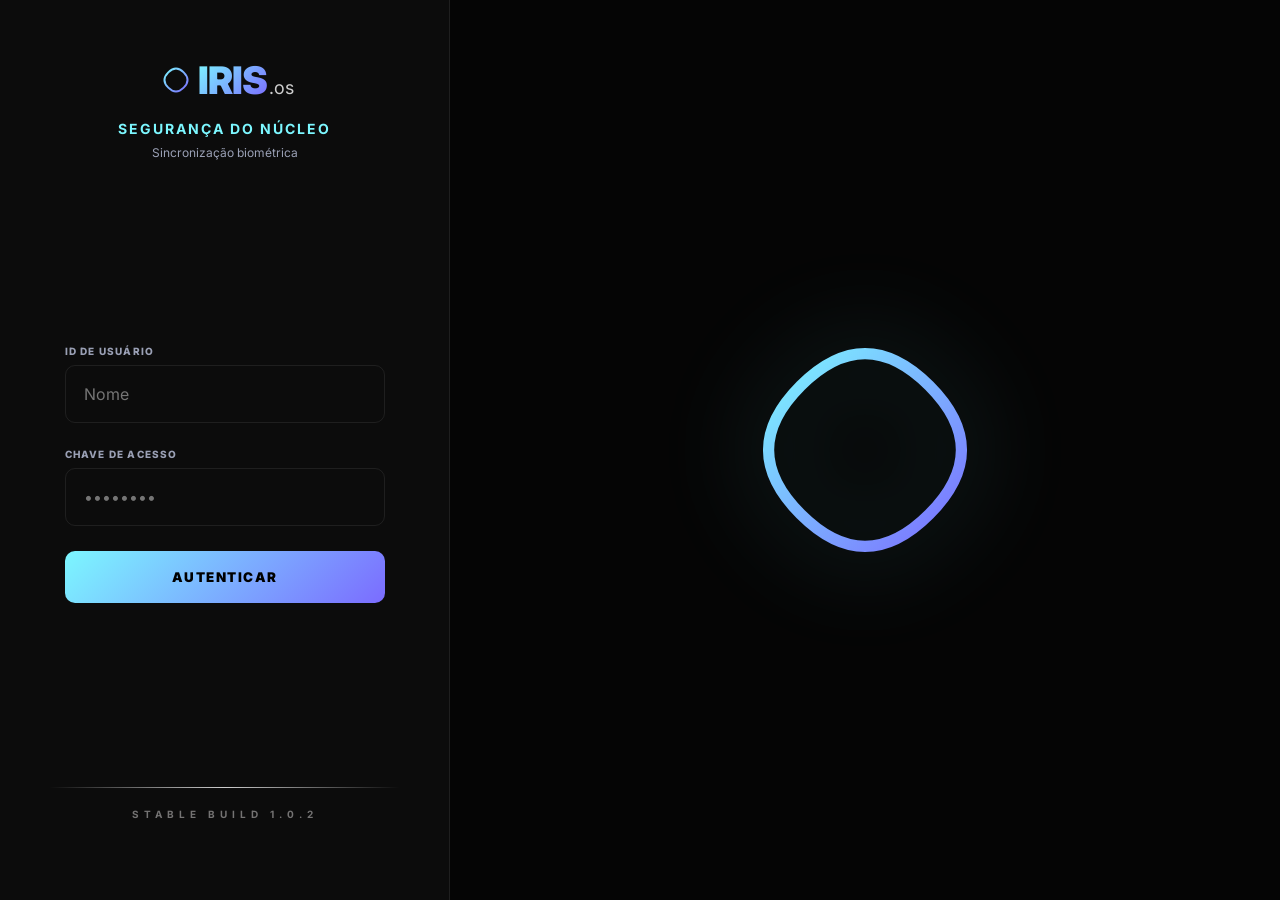
<file: index.html>
<!DOCTYPE html>
<html lang="pt-br">
<head>
    <meta charset="UTF-8">
    <meta name="viewport" content="width=device-width, initial-scale=1.0, maximum-scale=1.0, user-scalable=no, viewport-fit=cover">
    <title>IRIS.OS | Segurança de Núcleo</title>
    <link href="https://fonts.googleapis.com/css2?family=Inter:wght@400;700;900&display=swap" rel="stylesheet">
    
    <style>
        :root {
            --bg-main: #050505; 
            --bg-card: #0c0c0c;
            --iris-cyan: #7cf7ff;
            --iris-purple: #7b6cff;
            --error-red: #ff4b4b;
            --iris-gradient: linear-gradient(135deg, #7cf7ff 0%, #7b6cff 100%);
        }

        * { margin: 0; padding: 0; box-sizing: border-box; font-family: 'Inter', sans-serif; }
        body { background: var(--bg-main); color: white; overflow: hidden; height: 100dvh; width: 100vw; }

        .login-wrapper { height: 100dvh; width: 100vw; display: flex; align-items: stretch; position: fixed; z-index: 100; }

        /* --- SIDEBAR --- */
        .login-card {
            background: var(--bg-card); 
            padding: 40px 50px; 
            width: 100%; max-width: 450px; 
            display: flex; flex-direction: column; 
            border-right: 1px solid rgba(255,255,255,0.08);
            z-index: 10;
            height: 100dvh;
            justify-content: space-between;
        }

        .logo-section { display: flex; flex-direction: column; align-items: center; text-align: center; margin-top: 20px; }
        .brand-container { display: flex; align-items: center; gap: 2px; margin-bottom: 20px; }
        .mini-logo { width: 40px; height: 40px; overflow: visible; }

        .brand-text { display: flex; align-items: baseline; gap: 2px; }
        .iris-gradient-text { 
            font-size: 38px; font-weight: 900; letter-spacing: -1px; line-height: 1;
            background: var(--iris-gradient); -webkit-background-clip: text; -webkit-text-fill-color: transparent; 
        }
        .os-white-text { color: #ffffff; font-size: 18px; font-weight: 400; opacity: 0.8; }

        .system-info h2 { font-size: 14px; text-transform: uppercase; letter-spacing: 2px; color: var(--iris-cyan); margin-bottom: 8px; }
        .system-info p { font-size: 12px; color: #9aa0b5; }

        /* --- FORMULÁRIO --- */
        .form-container { width: 100%; max-width: 320px; margin: 0 auto; }
        .input-group { margin-bottom: 25px; position: relative; }
        .input-group label { display: block; font-size: 10px; font-weight: 800; text-transform: uppercase; color: #9aa0b5; margin-bottom: 8px; letter-spacing: 1.2px; }
        .input-group input { width: 100%; padding: 18px; border-radius: 10px; border: 1px solid rgba(255,255,255,0.08); background: transparent; color: white; outline: none; transition: 0.3s; font-size: 16px; }
        .input-group input:focus { border-color: var(--iris-cyan); }

        /* Estilo de Erro nos Inputs */
        .input-error { border-color: var(--error-red) !important; animation: shake 0.3s ease-in-out; }
        .input-error::placeholder { color: var(--error-red) !important; font-weight: 700; }
        @keyframes shake { 0%, 100% { transform: translateX(0); } 25% { transform: translateX(-5px); } 75% { transform: translateX(5px); } }
        
        .btn-login { width: 100%; padding: 18px; font-weight: 900; background: var(--iris-gradient); border: none; border-radius: 10px; cursor: pointer; text-transform: uppercase; letter-spacing: 1.5px; color: #000; }

        /* --- FOOTER & HR --- */
        hr {
            border: none;
            height: 1px;
            background: linear-gradient(90deg, transparent, rgba(255, 255, 255, 0.8), transparent);
            margin-top: auto;
            margin-bottom: 20px;
            width: 100%;
        }

        .sidebar-footer { padding-bottom: 40px; text-align: center; }
        .build-info { font-size: 10px; color: #747373; letter-spacing: 5px; text-transform: uppercase; font-weight: 700; }

        /* --- NÚCLEO --- */
        .iris-core-container { flex-grow: 1; display: flex; align-items: center; justify-content: center; background: var(--bg-main); position: relative; }
        .core-svg { width: 450px; height: 450px; }
        .main-shape { fill: none; stroke: url(#gradAI); stroke-width: 3.5; stroke-linecap: round; filter: drop-shadow(0 0 15px rgba(124, 247, 255, 0.4)); animation: iris-pulse 4s infinite ease-in-out; }
        @keyframes iris-pulse { 0%, 100% { stroke-width: 3.5; opacity: 0.8; } 50% { stroke-width: 5; opacity: 1; } }

        /* --- MODAIS --- */
        .modal-overlay { display: none; position: fixed; top: 0; left: 0; width: 100%; height: 100%; background: rgba(0, 0, 0, 0.98); z-index: 9999; align-items: center; justify-content: center; }
        .modal-box { background: #0a0a0a; border: 1px solid var(--error-red); padding: 50px 30px; border-radius: 24px; text-align: center; width: 85%; max-width: 400px; position: relative; }
        .btn-modal { width: 100%; background: transparent; border: 1px solid var(--error-red); padding: 16px; border-radius: 12px; color: var(--error-red); font-weight: 900; cursor: pointer; text-transform: uppercase; margin-top: 20px; }

        @media (max-width: 768px) {
            .login-wrapper { flex-direction: column; height: 100dvh; }
            .not-initialized .iris-core-container { position: absolute; top: 0; left: 0; width: 100%; height: 100dvh; z-index: 200; animation: iris-exit 1s forwards 8s; }
            .initialized .iris-core-container, .not-initialized .iris-core-container.hide-completely { display: none; }
            .login-card { max-width: 100%; height: 100dvh; padding: 20px 25px 0 25px; opacity: 0; animation: login-entry 1s forwards; border-right: none; }
            .initialized .login-card { animation-delay: 0s; opacity: 1; }
            .not-initialized .login-card { animation-delay: 8.5s; }
            .sidebar-footer { padding-bottom: calc(50px + env(safe-area-inset-bottom)); } 
            @keyframes iris-exit { from { opacity: 1; } to { opacity: 0; visibility: hidden; } }
            @keyframes login-entry { from { opacity: 0; } to { opacity: 1; } }
        }
    </style>
</head>
<body class="not-initialized">

    <div class="login-wrapper">
        <div class="login-card">
            <div class="logo-section">
                <div class="brand-container">
                    <svg class="mini-logo" viewBox="-15 -15 130 130">
                        <defs>
                            <linearGradient id="gradAI" x1="0%" y1="0%" x2="100%" y2="100%">
                                <stop offset="0%" stop-color="#7cf7ff"/><stop offset="100%" stop-color="#7b6cff"/>
                            </linearGradient>
                        </defs>
                        <g transform="translate(50,50) scale(1.25)">
                            <path d="M -20 -20 Q 0 -40 20 -20 Q 40 0 20 20 Q 0 40 -20 20 Q -40 0 -20 -20" 
                                  fill="none" stroke="url(#gradAI)" stroke-width="5" stroke-linecap="round"/>
                        </g>
                    </svg>
                    <div class="brand-text">
                        <span class="iris-gradient-text">IRIS</span><span class="os-white-text">.os</span>
                    </div>
                </div>
                <div class="system-info">
                    <h2>Segurança do Núcleo</h2>
                    <p>Sincronização biométrica</p>
                </div>
            </div>

            <div class="form-container">
                <form id="loginForm" autocomplete="off" novalidate>
                    <div class="input-group">
                        <label>ID de Usuário</label>
                        <input type="text" id="userInput" placeholder="Nome" required>
                    </div>
                    <div class="input-group">
                        <label>Chave de Acesso</label>
                        <input type="password" id="passInput" placeholder="••••••••" required>
                    </div>
                    <button type="submit" id="authBtn" class="btn-login">Autenticar</button>
                </form>
            </div>

            <div class="footer-group">
                <hr>
                <div class="sidebar-footer">
                    <div class="build-info">STABLE BUILD 1.0.2</div>
                </div>
            </div>
        </div>

        <div id="irisContainer" class="iris-core-container">
            <svg viewBox="-20 -20 140 140" class="core-svg">
                <g transform="translate(50,50)">
                    <path class="main-shape" d="M -20 -20 Q 0 -40 20 -20 Q 40 0 20 20 Q 0 40 -20 20 Q -40 0 -20 -20" />
                </g>
            </svg>
        </div>
    </div>

    <div id="errorModal" class="modal-overlay">
        <div class="modal-box">
            <h3 style="color: var(--error-red); margin-bottom: 20px;">Acesso Negado</h3>
            <p style="color: #999; margin-bottom: 10px;">Informações Incorretas! Você não tem permissão para acessar a IRIS!</p>
            <span id="attemptsText" style="display: block; color: var(--error-red); font-size: 12px; font-weight: 900; margin-bottom: 20px;"></span>
            <button class="btn-modal" onclick="closeModals()">Tentar Novamente</button>
        </div>
    </div>

    <script>
    const body = document.body;
    const iris = document.getElementById('irisContainer');
    const form = document.getElementById('loginForm');
    const errorModal = document.getElementById('errorModal');
    const attemptsText = document.getElementById('attemptsText');

    let attempts = 0;
    const MAX_ATTEMPTS = 3;

    // --- IRIS INITIALIZATION ---
    if (sessionStorage.getItem('iris_initialized')) {
        body.classList.remove('not-initialized');
        body.classList.add('initialized');
        if(window.innerWidth <= 768) { iris.style.display = 'none'; }
    } else {
        sessionStorage.setItem('iris_initialized', 'true');
        if(window.innerWidth <= 768) {
            setTimeout(() => { 
                iris.classList.add('hide-completely');
                iris.style.display = 'none';
            }, 10000);
        }
    }

    // --- VISUAL ERROR FUNCTION ---
    function applyInputError(field, message) {
        const original = field.placeholder;
        field.placeholder = message;
        field.classList.add('input-error');
        setTimeout(() => { 
            field.classList.remove('input-error'); 
            field.placeholder = original; 
        }, 3000);
    }

    // --- LOGIN VALIDATION ---
    form.addEventListener('submit', (e) => {
        e.preventDefault();
        const userField = document.getElementById('userInput');
        const passField = document.getElementById('passInput');

        // 1. Check if empty
        if (!userField.value.trim() || !passField.value.trim()) {
            if (!userField.value.trim()) applyInputError(userField, "CAMPO OBRIGATÓRIO");
            if (!passField.value.trim()) applyInputError(passField, "CAMPO OBRIGATÓRIO");
            return; 
        }

        // 2. Check credentials
        if (userField.value === "Hudson" && passField.value === "123456") {
            alert("Sincronização concluída.");
            attempts = 0;
        } else {
            attempts++;
            if (attemptsText) {
                attemptsText.innerText = `TENTATIVA ${attempts} DE ${MAX_ATTEMPTS}`;
            }
            errorModal.style.display = 'flex';
            
            if (attempts >= MAX_ATTEMPTS) {
                const btn = document.getElementById('authBtn');
                btn.disabled = true;
                btn.innerText = "SISTEMA BLOQUEADO";
                btn.style.opacity = "0.5";
            }
        }
    });

    function closeModals() {
        errorModal.style.display = 'none';
        form.reset();
    }
    
    </script>
</body>
</html>
</file>
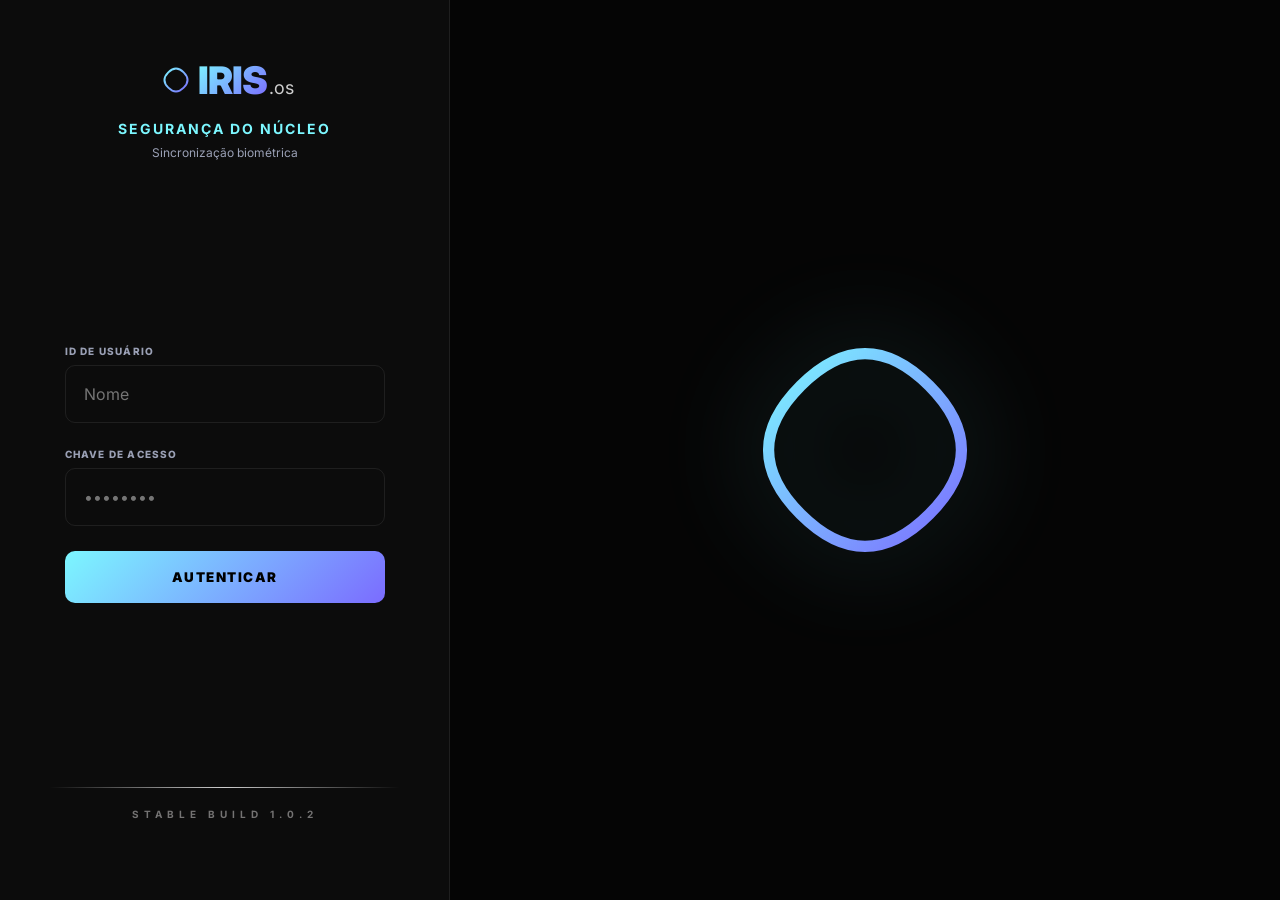
<file: login.html>
<!DOCTYPE html>
<html lang="pt-br">
<head>
    <meta charset="UTF-8">
    <meta name="viewport" content="width=device-width, initial-scale=1.0, maximum-scale=1.0, user-scalable=no, viewport-fit=cover">
    <title>IRIS.OS | Segurança de Núcleo</title>
    <link href="https://fonts.googleapis.com/css2?family=Inter:wght@400;700;900&display=swap" rel="stylesheet">
    
    <style>
        :root {
            --bg-main: #050505; 
            --bg-card: #0c0c0c;
            --iris-cyan: #7cf7ff;
            --iris-purple: #7b6cff;
            --error-red: #ff4b4b;
            --iris-gradient: linear-gradient(135deg, #7cf7ff 0%, #7b6cff 100%);
        }

        * { margin: 0; padding: 0; box-sizing: border-box; font-family: 'Inter', sans-serif; }
        body { background: var(--bg-main); color: white; overflow: hidden; height: 100dvh; width: 100vw; }

        .login-wrapper { height: 100dvh; width: 100vw; display: flex; align-items: stretch; position: fixed; z-index: 100; }

        /* --- SIDEBAR --- */
        .login-card {
            background: var(--bg-card); 
            padding: 40px 50px; 
            width: 100%; max-width: 450px; 
            display: flex; flex-direction: column; 
            border-right: 1px solid rgba(255,255,255,0.08);
            z-index: 10;
            height: 100dvh;
            justify-content: space-between;
        }

        .logo-section { display: flex; flex-direction: column; align-items: center; text-align: center; margin-top: 20px; }
        .brand-container { display: flex; align-items: center; gap: 2px; margin-bottom: 20px; }
        .mini-logo { width: 40px; height: 40px; overflow: visible; }

        .brand-text { display: flex; align-items: baseline; gap: 2px; }
        .iris-gradient-text { 
            font-size: 38px; font-weight: 900; letter-spacing: -1px; line-height: 1;
            background: var(--iris-gradient); -webkit-background-clip: text; -webkit-text-fill-color: transparent; 
        }
        .os-white-text { color: #ffffff; font-size: 18px; font-weight: 400; opacity: 0.8; }

        .system-info h2 { font-size: 14px; text-transform: uppercase; letter-spacing: 2px; color: var(--iris-cyan); margin-bottom: 8px; }
        .system-info p { font-size: 12px; color: #9aa0b5; }

        /* --- FORMULÁRIO --- */
        .form-container { width: 100%; max-width: 320px; margin: 0 auto; }
        .input-group { margin-bottom: 25px; position: relative; }
        .input-group label { display: block; font-size: 10px; font-weight: 800; text-transform: uppercase; color: #9aa0b5; margin-bottom: 8px; letter-spacing: 1.2px; }
        .input-group input { width: 100%; padding: 18px; border-radius: 10px; border: 1px solid rgba(255,255,255,0.08); background: transparent; color: white; outline: none; transition: 0.3s; font-size: 16px; }
        .input-group input:focus { border-color: var(--iris-cyan); }

        /* Estilo de Erro nos Inputs */
        .input-error { border-color: var(--error-red) !important; animation: shake 0.3s ease-in-out; }
        .input-error::placeholder { color: var(--error-red) !important; font-weight: 700; }
        @keyframes shake { 0%, 100% { transform: translateX(0); } 25% { transform: translateX(-5px); } 75% { transform: translateX(5px); } }
        
        .btn-login { width: 100%; padding: 18px; font-weight: 900; background: var(--iris-gradient); border: none; border-radius: 10px; cursor: pointer; text-transform: uppercase; letter-spacing: 1.5px; color: #000; }

        /* --- FOOTER & HR --- */
        hr {
            border: none;
            height: 1px;
            background: linear-gradient(90deg, transparent, rgba(255, 255, 255, 0.8), transparent);
            margin-top: auto;
            margin-bottom: 20px;
            width: 100%;
        }

        .sidebar-footer { padding-bottom: 40px; text-align: center; }
        .build-info { font-size: 10px; color: #747373; letter-spacing: 5px; text-transform: uppercase; font-weight: 700; }

        /* --- NÚCLEO --- */
        .iris-core-container { flex-grow: 1; display: flex; align-items: center; justify-content: center; background: var(--bg-main); position: relative; }
        .core-svg { width: 450px; height: 450px; }
        .main-shape { fill: none; stroke: url(#gradAI); stroke-width: 3.5; stroke-linecap: round; filter: drop-shadow(0 0 15px rgba(124, 247, 255, 0.4)); animation: iris-pulse 4s infinite ease-in-out; }
        @keyframes iris-pulse { 0%, 100% { stroke-width: 3.5; opacity: 0.8; } 50% { stroke-width: 5; opacity: 1; } }

        /* --- MODAIS --- */
        .modal-overlay { display: none; position: fixed; top: 0; left: 0; width: 100%; height: 100%; background: rgba(0, 0, 0, 0.98); z-index: 9999; align-items: center; justify-content: center; }
        .modal-box { background: #0a0a0a; border: 1px solid var(--error-red); padding: 50px 30px; border-radius: 24px; text-align: center; width: 85%; max-width: 400px; position: relative; }
        .btn-modal { width: 100%; background: transparent; border: 1px solid var(--error-red); padding: 16px; border-radius: 12px; color: var(--error-red); font-weight: 900; cursor: pointer; text-transform: uppercase; margin-top: 20px; }

        @media (max-width: 768px) {
            .login-wrapper { flex-direction: column; height: 100dvh; }
            .not-initialized .iris-core-container { position: absolute; top: 0; left: 0; width: 100%; height: 100dvh; z-index: 200; animation: iris-exit 1s forwards 8s; }
            .initialized .iris-core-container, .not-initialized .iris-core-container.hide-completely { display: none; }
            .login-card { max-width: 100%; height: 100dvh; padding: 20px 25px 0 25px; opacity: 0; animation: login-entry 1s forwards; border-right: none; }
            .initialized .login-card { animation-delay: 0s; opacity: 1; }
            .not-initialized .login-card { animation-delay: 8.5s; }
            .sidebar-footer { padding-bottom: calc(50px + env(safe-area-inset-bottom)); } 
            @keyframes iris-exit { from { opacity: 1; } to { opacity: 0; visibility: hidden; } }
            @keyframes login-entry { from { opacity: 0; } to { opacity: 1; } }
        }
    </style>
</head>
<body class="not-initialized">

    <div class="login-wrapper">
        <div class="login-card">
            <div class="logo-section">
                <div class="brand-container">
                    <svg class="mini-logo" viewBox="-15 -15 130 130">
                        <defs>
                            <linearGradient id="gradAI" x1="0%" y1="0%" x2="100%" y2="100%">
                                <stop offset="0%" stop-color="#7cf7ff"/><stop offset="100%" stop-color="#7b6cff"/>
                            </linearGradient>
                        </defs>
                        <g transform="translate(50,50) scale(1.25)">
                            <path d="M -20 -20 Q 0 -40 20 -20 Q 40 0 20 20 Q 0 40 -20 20 Q -40 0 -20 -20" 
                                  fill="none" stroke="url(#gradAI)" stroke-width="5" stroke-linecap="round"/>
                        </g>
                    </svg>
                    <div class="brand-text">
                        <span class="iris-gradient-text">IRIS</span><span class="os-white-text">.os</span>
                    </div>
                </div>
                <div class="system-info">
                    <h2>Segurança do Núcleo</h2>
                    <p>Sincronização biométrica</p>
                </div>
            </div>

            <div class="form-container">
                <form id="loginForm" autocomplete="off" novalidate>
                    <div class="input-group">
                        <label>ID de Usuário</label>
                        <input type="text" id="userInput" placeholder="Nome" required>
                    </div>
                    <div class="input-group">
                        <label>Chave de Acesso</label>
                        <input type="password" id="passInput" placeholder="••••••••" required>
                    </div>
                    <button type="submit" id="authBtn" class="btn-login">Autenticar</button>
                </form>
            </div>

            <div class="footer-group">
                <hr>
                <div class="sidebar-footer">
                    <div class="build-info">STABLE BUILD 1.0.2</div>
                </div>
            </div>
        </div>

        <div id="irisContainer" class="iris-core-container">
            <svg viewBox="-20 -20 140 140" class="core-svg">
                <g transform="translate(50,50)">
                    <path class="main-shape" d="M -20 -20 Q 0 -40 20 -20 Q 40 0 20 20 Q 0 40 -20 20 Q -40 0 -20 -20" />
                </g>
            </svg>
        </div>
    </div>

    <div id="errorModal" class="modal-overlay">
        <div class="modal-box">
            <h3 style="color: var(--error-red); margin-bottom: 20px;">Acesso Negado</h3>
            <p style="color: #999; margin-bottom: 10px;">Informações Incorretas! Você não tem permissão para acessar a IRIS!</p>
            <span id="attemptsText" style="display: block; color: var(--error-red); font-size: 12px; font-weight: 900; margin-bottom: 20px;"></span>
            <button class="btn-modal" onclick="closeModals()">Tentar Novamente</button>
        </div>
    </div>

    <script>
    const body = document.body;
    const iris = document.getElementById('irisContainer');
    const form = document.getElementById('loginForm');
    const errorModal = document.getElementById('errorModal');
    const attemptsText = document.getElementById('attemptsText');

    let attempts = 0;
    const MAX_ATTEMPTS = 3;

    // --- IRIS INITIALIZATION ---
    if (sessionStorage.getItem('iris_initialized')) {
        body.classList.remove('not-initialized');
        body.classList.add('initialized');
        if(window.innerWidth <= 768) { iris.style.display = 'none'; }
    } else {
        sessionStorage.setItem('iris_initialized', 'true');
        if(window.innerWidth <= 768) {
            setTimeout(() => { 
                iris.classList.add('hide-completely');
                iris.style.display = 'none';
            }, 10000);
        }
    }

    // --- VISUAL ERROR FUNCTION ---
    function applyInputError(field, message) {
        const original = field.placeholder;
        field.placeholder = message;
        field.classList.add('input-error');
        setTimeout(() => { 
            field.classList.remove('input-error'); 
            field.placeholder = original; 
        }, 3000);
    }

    // --- LOGIN VALIDATION ---
    form.addEventListener('submit', (e) => {
        e.preventDefault();
        const userField = document.getElementById('userInput');
        const passField = document.getElementById('passInput');

        // 1. Check if empty
        if (!userField.value.trim() || !passField.value.trim()) {
            if (!userField.value.trim()) applyInputError(userField, "CAMPO OBRIGATÓRIO");
            if (!passField.value.trim()) applyInputError(passField, "CAMPO OBRIGATÓRIO");
            return; 
        }

        // 2. Check credentials
        if (userField.value === "Hudson" && passField.value === "@Huds$2781") {
            alert("Sincronização concluída.");
            attempts = 0;
        } else {
            attempts++;
            if (attemptsText) {
                attemptsText.innerText = `TENTATIVA ${attempts} DE ${MAX_ATTEMPTS}`;
            }
            errorModal.style.display = 'flex';
            
            if (attempts >= MAX_ATTEMPTS) {
                const btn = document.getElementById('authBtn');
                btn.disabled = true;
                btn.innerText = "SISTEMA BLOQUEADO";
                btn.style.opacity = "0.5";
            }
        }
    });

    function closeModals() {
        errorModal.style.display = 'none';
        form.reset();
    }
    
    </script>
</body>
</html>
</file>
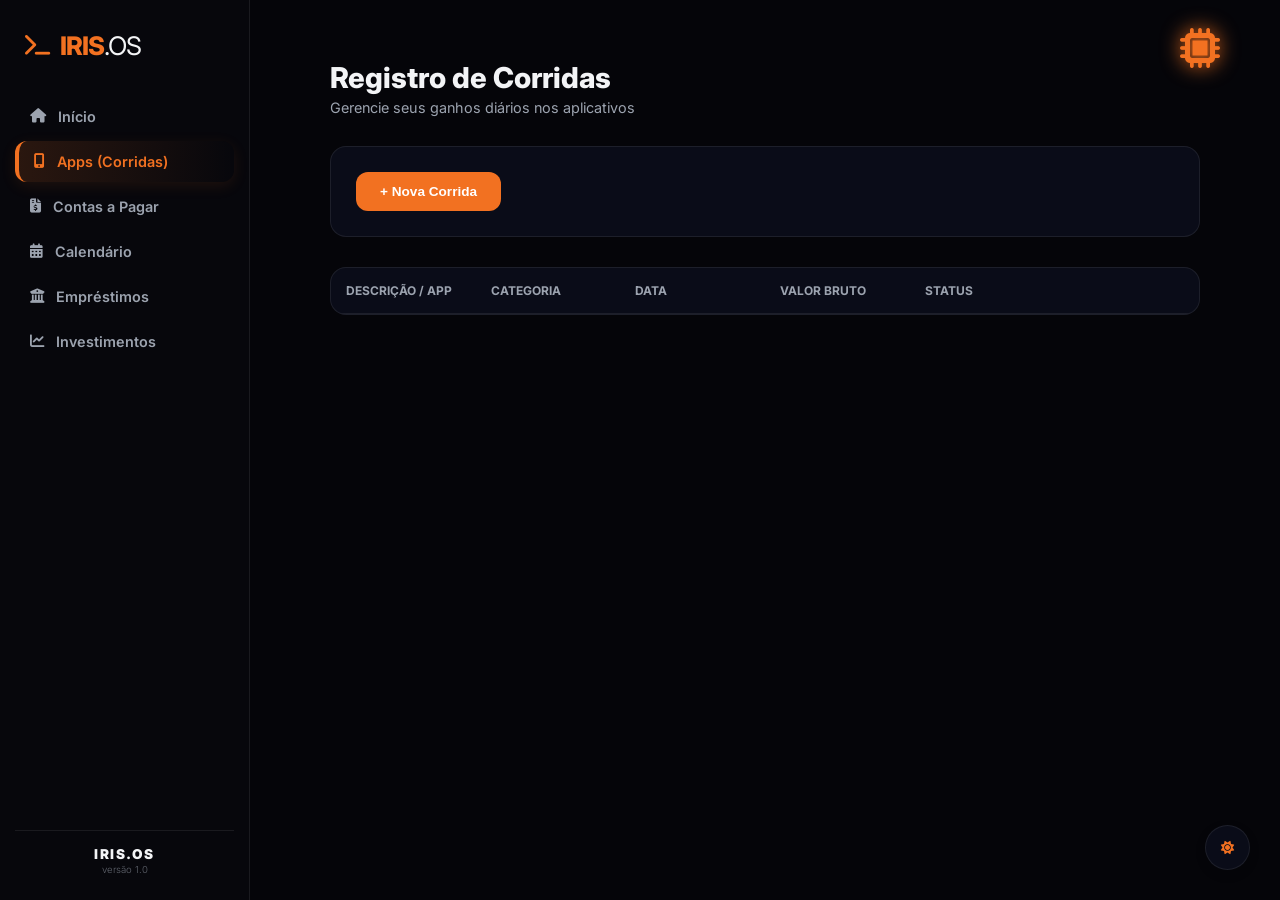
<file: IRIS_OS/apps.html>
<!DOCTYPE html>
<html lang="pt-br">
<head>
    <meta charset="UTF-8">
    <meta name="viewport" content="width=device-width, initial-scale=1.0">
    <title>IRIS.OS | Apps (Corridas)</title>
    <link rel="stylesheet" href="https://cdnjs.cloudflare.com/ajax/libs/font-awesome/6.4.0/css/all.min.css">
    <link href="https://fonts.googleapis.com/css2?family=Inter:wght@400;500;600;700;800&display=swap" rel="stylesheet">
    <link rel="stylesheet" href="style/style.css">
</head>
<body class="dark-mode">
    <div class="app-wrapper">

        <div id="iris-intro" class="iris-intro-overlay minimized">
    <i class="fa-solid fa-microchip iris-chip-intro"></i>
</div>
        <aside class="sidebar">
            <div class="logo">
                <i class="fa-solid fa-terminal pulse"></i>
                <span class="logo-text">IRIS<span class="logo-dot">.OS</span></span>
            </div>
            <nav class="nav-menu">
                <a href="home.html" class="nav-link"><i class="fa-solid fa-house"></i> Início</a>
                <a href="apps.html" class="nav-link active"><i class="fa-solid fa-mobile-alt"></i> Apps (Corridas)</a>
                <a href="contas-a-pagar.html" class="nav-link"><i class="fa-solid fa-file-invoice-dollar"></i> Contas a Pagar</a>
                <a href="#" class="nav-link"><i class="fa-solid fa-calendar-days"></i> Calendário</a>
                <a href="emprestimos.html" class="nav-link"><i class="fa-solid fa-building-columns"></i> Empréstimos</a>
                <a href="investimentos.html" class="nav-link"><i class="fa-solid fa-chart-line"></i> Investimentos</a>
            </nav>
            <div class="sidebar-footer">
    <div class="footer-brand">IRIS.OS</div>
    <div class="footer-version">versão 1.0</div>
</div>
        </aside>

        <main class="app-content">
            <header class="header-main">
                <h1>Registro de Corridas</h1>
                <p>Gerencie seus ganhos diários nos aplicativos</p>
            </header>

            <div class="actions-panel">
                <button class="btn btn-primary" onclick="addRow('corridas-table')">+ Nova Corrida</button>
            </div>

            <div class="notion-table-container">
                <table class="notion-table" id="corridas-table">
                    <thead>
                        <tr>
                            <th>Descrição / App</th>
                            <th>Categoria</th>
                            <th>Data</th>
                            <th>Valor Bruto</th>
                            <th>Status</th>
                            <th></th>
                        </tr>
                    </thead>
                    <tbody id="corridas-body">
                        </tbody>
                </table>
            </div>
        </main>
    </div>
    <button id="theme-toggle" class="btn-theme-switcher"><i class="fa-solid fa-sun"></i></button>
    <script src="js/script.js"></script>
</body>
</html>
</file>
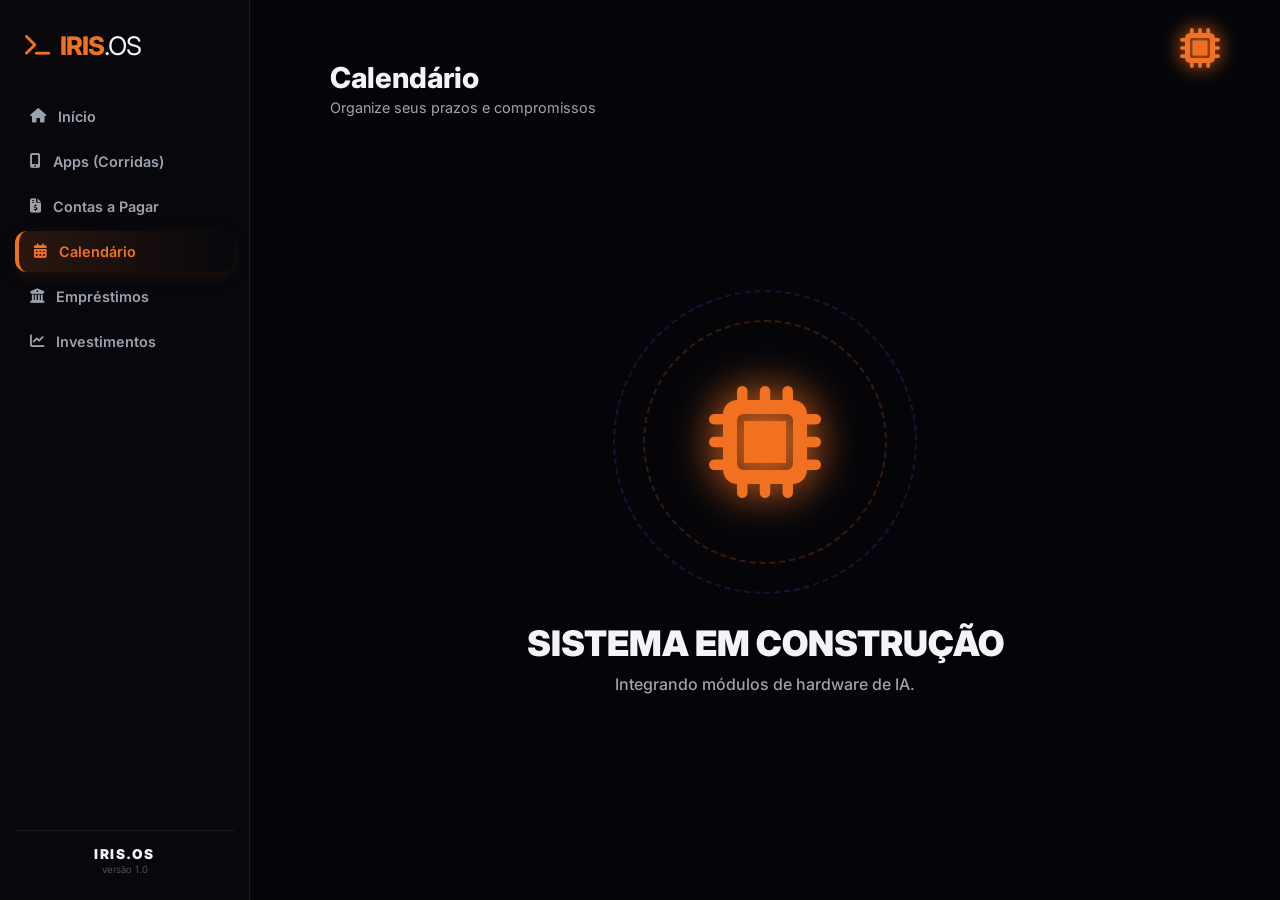
<file: IRIS_OS/calendario.html>
<!DOCTYPE html>
<html lang="pt-br">
<head>
    <meta charset="UTF-8">
    <title>IRIS.OS | Calendário</title>
    <link rel="stylesheet" href="https://cdnjs.cloudflare.com/ajax/libs/font-awesome/6.4.0/css/all.min.css">
    <link href="https://fonts.googleapis.com/css2?family=Inter:wght@400;500;600;700;800&display=swap" rel="stylesheet">
    <link rel="stylesheet" href="style/style.css">
</head>
<body class="dark-mode">

    <div id="iris-intro" class="iris-intro-overlay minimized">
    <i class="fa-solid fa-microchip iris-chip-intro"></i>
</div>
    <div class="app-wrapper">
        <aside class="sidebar">
            <div class="logo">
                <i class="fa-solid fa-terminal pulse"></i>
                <span class="logo-text">IRIS<span class="logo-dot">.OS</span></span>
            </div>
            <nav class="nav-menu">
                <a href="home.html" class="nav-link"><i class="fa-solid fa-house"></i> Início</a>
                <a href="apps.html" class="nav-link"><i class="fa-solid fa-mobile-alt"></i> Apps (Corridas)</a>
                <a href="contas-a-pagar.html" class="nav-link"><i class="fa-solid fa-file-invoice-dollar"></i> Contas a Pagar</a>
                <a href="calendario.html" class="nav-link active"><i class="fa-solid fa-calendar-days"></i> Calendário</a>
                <a href="emprestimos.html" class="nav-link"><i class="fa-solid fa-building-columns"></i> Empréstimos</a>
                <a href="investimentos.html" class="nav-link"><i class="fa-solid fa-chart-line"></i> Investimentos</a>
            </nav>
            <div class="sidebar-footer">
    <div class="footer-brand">IRIS.OS</div>
    <div class="footer-version">versão 1.0</div>
</div>
        </aside>

        <main class="app-content">
            <header class="header-main">
                <h1>Calendário</h1>
                <p>Organize seus prazos e compromissos</p>
            </header>

            <div class="construction-container">
                <div class="construction-visual">
                    <i class="fa-solid fa-microchip construction-core"></i>
                </div>
                <div class="construction-text">
                    <h1>SISTEMA EM CONSTRUÇÃO</h1>
                    <p>Integrando módulos de hardware de IA.</p>
                </div>
            </div>
        </main>
    </div>
</body>
</html>
</file>
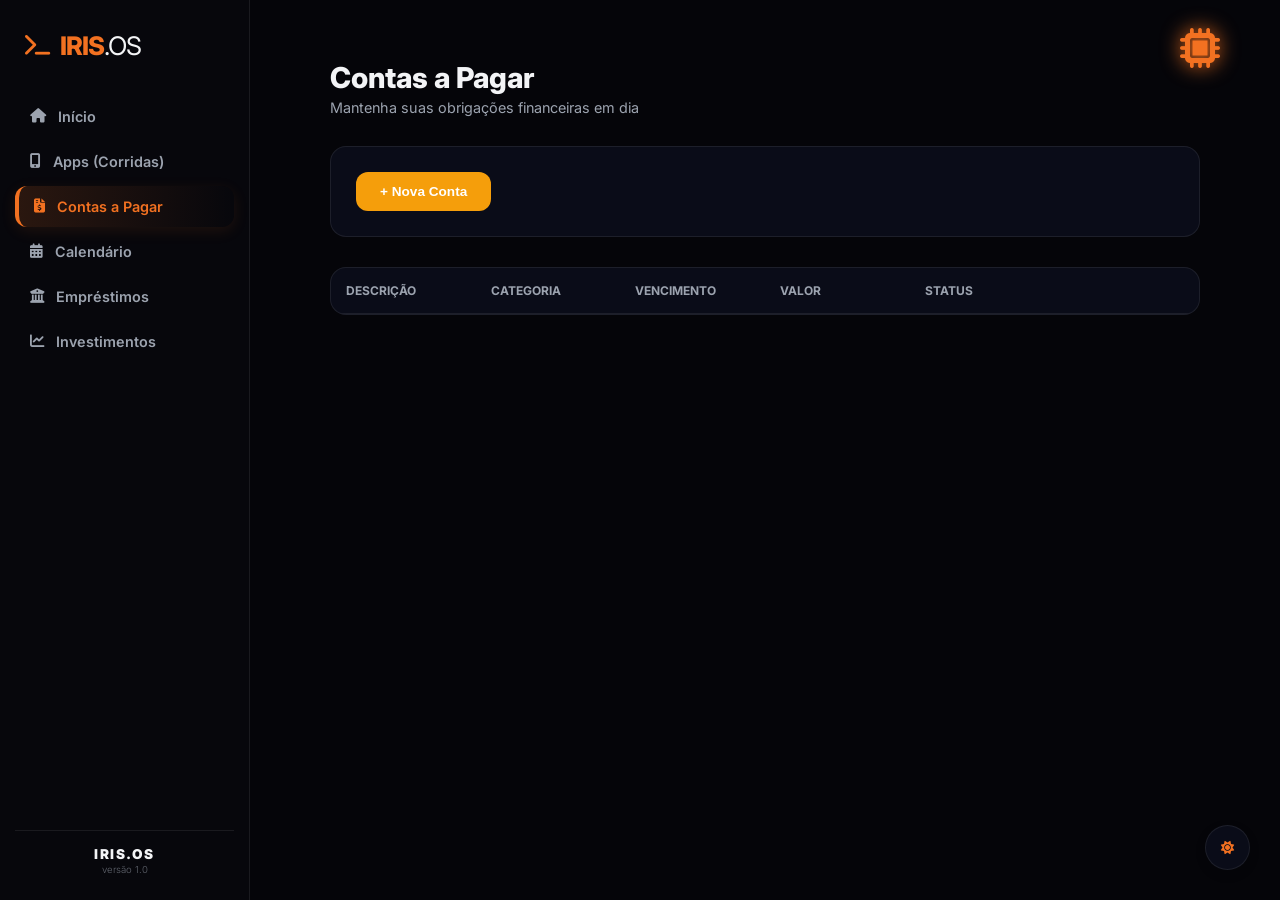
<file: IRIS_OS/contas-a-pagar.html>
<!DOCTYPE html>
<html lang="pt-br">
<head>
    <meta charset="UTF-8">
    <title>IRIS.OS | Contas a Pagar</title>
    <link rel="stylesheet" href="https://cdnjs.cloudflare.com/ajax/libs/font-awesome/6.4.0/css/all.min.css">
    <link href="https://fonts.googleapis.com/css2?family=Inter:wght@400;500;600;700;800&display=swap" rel="stylesheet">
    <link rel="stylesheet" href="style/style.css">
</head>
<body class="dark-mode">

    <div id="iris-intro" class="iris-intro-overlay minimized">
    <i class="fa-solid fa-microchip iris-chip-intro"></i>
</div>
    <div class="app-wrapper">
        <aside class="sidebar">
            <div class="logo">
                <i class="fa-solid fa-terminal pulse"></i>
                <span class="logo-text">IRIS<span class="logo-dot">.OS</span></span>
            </div>
            <nav class="nav-menu">
                <a href="home.html" class="nav-link"><i class="fa-solid fa-house"></i> Início</a>
                <a href="apps.html" class="nav-link"><i class="fa-solid fa-mobile-alt"></i> Apps (Corridas)</a>
                <a href="contas-a-pagar.html" class="nav-link active"><i class="fa-solid fa-file-invoice-dollar"></i> Contas a Pagar</a>
                <a href="calendario.html" class="nav-link"><i class="fa-solid fa-calendar-days"></i> Calendário</a>
                <a href="emprestimos.html" class="nav-link"><i class="fa-solid fa-building-columns"></i> Empréstimos</a>
                <a href="investimentos.html" class="nav-link"><i class="fa-solid fa-chart-line"></i> Investimentos</a>
            </nav>
            <div class="sidebar-footer">
    <div class="footer-brand">IRIS.OS</div>
    <div class="footer-version">versão 1.0</div>
</div>
        </aside>

        <main class="app-content">
            <header class="header-main">
                <h1>Contas a Pagar</h1>
                <p>Mantenha suas obrigações financeiras em dia</p>
            </header>

            <div class="actions-panel">
                <button class="btn btn-warning" onclick="addRow('contas-table')">+ Nova Conta</button>
            </div>

            <div class="notion-table-container">
                <table class="notion-table" id="contas-table">
                    <thead>
                        <tr>
                            <th>Descrição</th>
                            <th>Categoria</th>
                            <th>Vencimento</th>
                            <th>Valor</th>
                            <th>Status</th>
                            <th></th>
                        </tr>
                    </thead>
                    <tbody id="contas-body">
                        </tbody>
                </table>
            </div>
        </main>
    </div>
    <button id="theme-toggle" class="btn-theme-switcher"><i class="fa-solid fa-sun"></i></button>
    <script src="js/script.js"></script>
</body>
</html>
</file>
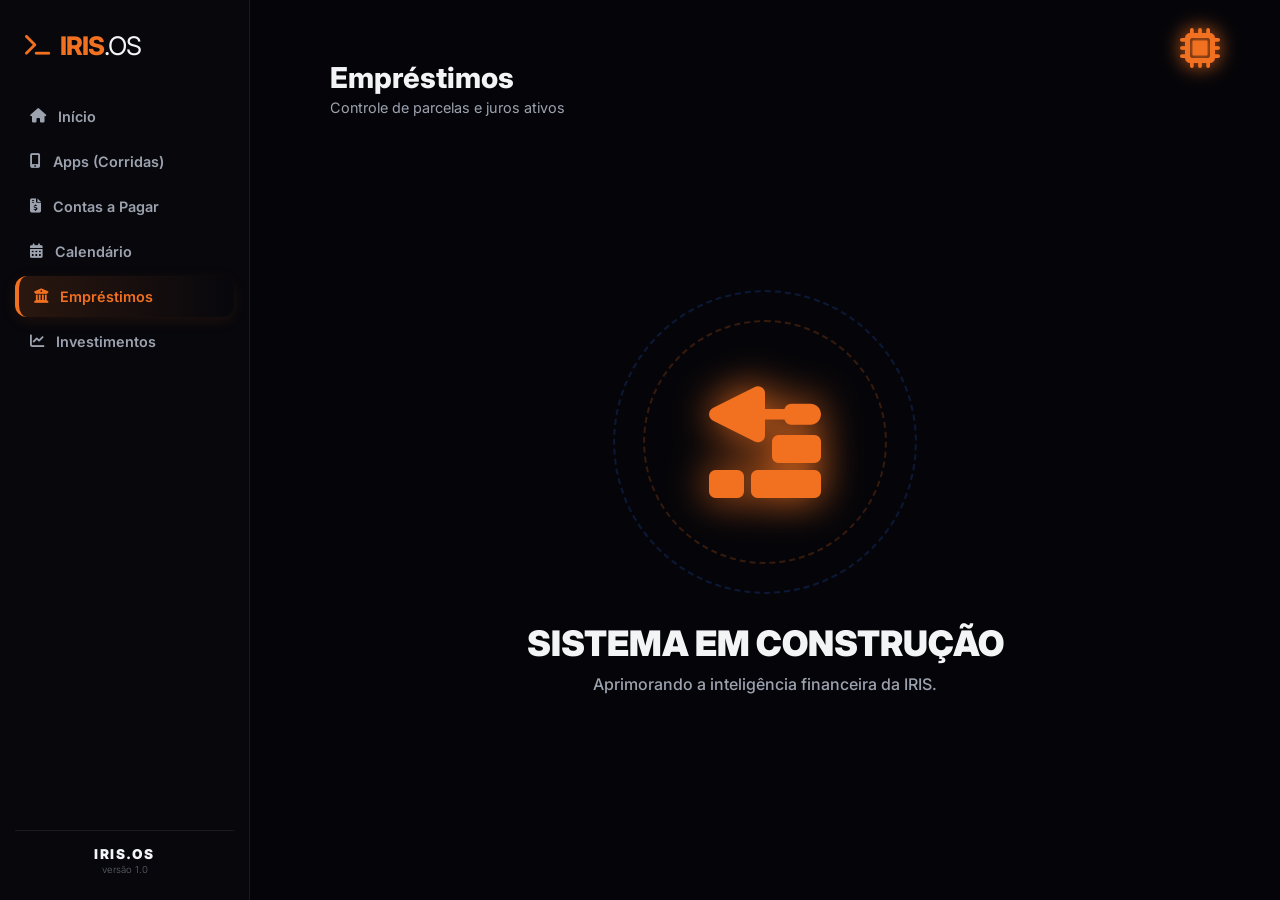
<file: IRIS_OS/emprestimos.html>
<!DOCTYPE html>
<html lang="pt-br">
<head>
    <meta charset="UTF-8">
    <title>IRIS.OS | Empréstimos</title>
    <link rel="stylesheet" href="https://cdnjs.cloudflare.com/ajax/libs/font-awesome/6.4.0/css/all.min.css">
    <link href="https://fonts.googleapis.com/css2?family=Inter:wght@400;500;600;700;800&display=swap" rel="stylesheet">
    <link rel="stylesheet" href="style/style.css">
</head>
<body class="dark-mode">

    <div id="iris-intro" class="iris-intro-overlay minimized">
    <i class="fa-solid fa-microchip iris-chip-intro"></i>
</div>
    <div class="app-wrapper">
        <aside class="sidebar">
            <div class="logo">
                <i class="fa-solid fa-terminal pulse"></i>
                <span class="logo-text">IRIS<span class="logo-dot">.OS</span></span>
            </div>
            <nav class="nav-menu">
                <a href="home.html" class="nav-link"><i class="fa-solid fa-house"></i> Início</a>
                <a href="apps.html" class="nav-link"><i class="fa-solid fa-mobile-alt"></i> Apps (Corridas)</a>
                <a href="contas-a-pagar.html" class="nav-link"><i class="fa-solid fa-file-invoice-dollar"></i> Contas a Pagar</a>
                <a href="calendario.html" class="nav-link"><i class="fa-solid fa-calendar-days"></i> Calendário</a>
                <a href="emprestimos.html" class="nav-link active"><i class="fa-solid fa-building-columns"></i> Empréstimos</a>
                <a href="investimentos.html" class="nav-link"><i class="fa-solid fa-chart-line"></i> Investimentos</a>
            </nav>
            <div class="sidebar-footer">
    <div class="footer-brand">IRIS.OS</div>
    <div class="footer-version">versão 1.0</div>
</div>
        </aside>

        <main class="app-content">
            <header class="header-main">
                <h1>Empréstimos</h1>
                <p>Controle de parcelas e juros ativos</p>
            </header>
            
            <div class="construction-container">
                <div class="construction-visual">
                    <i class="fa-solid fa-trowel-bricks construction-core"></i>
                </div>
                <div class="construction-text">
                    <h1>SISTEMA EM CONSTRUÇÃO</h1>
                    <p>Aprimorando a inteligência financeira da IRIS.</p>
                </div>
            </div>
        </main>
    </div>
</body>
</html>
</file>
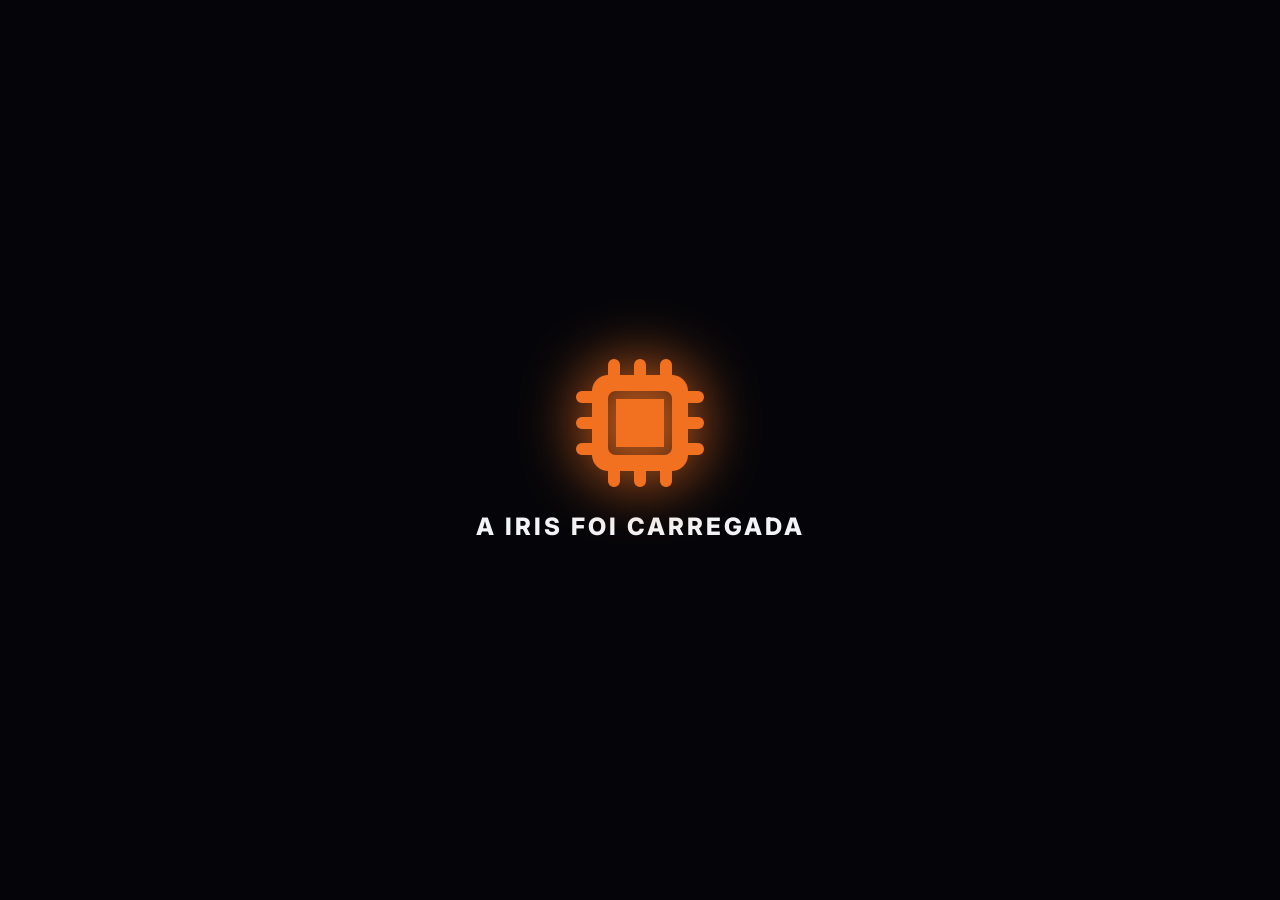
<file: IRIS_OS/home.html>
<!DOCTYPE html>
<html lang="pt-br">
<head>
    <meta charset="UTF-8">
    <meta name="viewport" content="width=device-width, initial-scale=1.0">
    <title>IRIS.OS | Home</title>
    <link rel="manifest" href="manifest.json">
    <link rel="stylesheet" href="https://cdnjs.cloudflare.com/ajax/libs/font-awesome/6.4.0/css/all.min.css">
    <link href="https://fonts.googleapis.com/css2?family=Inter:wght@400;500;600;700;800&display=swap" rel="stylesheet">
    <link rel="stylesheet" href="style/style.css">
</head>
<body class="dark-mode">

    <div id="iris-intro" class="iris-intro-overlay">
        <i class="fa-solid fa-microchip iris-chip-intro"></i>
        <div class="iris-welcome-text" id="welcome-msg">A IRIS FOI CARREGADA</div>
    </div>

    <div class="app-wrapper">
        <aside class="sidebar">
            <div class="logo">
                <i class="fa-solid fa-terminal pulse"></i>
                <span class="logo-text">IRIS<span class="logo-dot">.OS</span></span>
            </div>

            <nav class="nav-menu">
                <a href="home.html" class="nav-link active">
                    <i class="fa-solid fa-house"></i> Início
                </a>
                <a href="apps.html" class="nav-link">
                    <i class="fa-solid fa-mobile-alt"></i> Apps (Corridas)
                </a>
                <a href="contas-a-pagar.html" class="nav-link">
                    <i class="fa-solid fa-file-invoice-dollar"></i> Contas a Pagar
                </a>
                <a href="calendario.html" class="nav-link">
                    <i class="fa-solid fa-calendar-days"></i> Calendário
                </a>
                <a href="emprestimos.html" class="nav-link">
                    <i class="fa-solid fa-building-columns"></i> Empréstimos
                </a>
                <a href="investimentos.html" class="nav-link">
                    <i class="fa-solid fa-chart-line"></i> Investimentos
                </a>
            </nav>

            <div class="sidebar-footer">
                <div class="footer-brand">IRIS.OS</div>
                <div class="footer-version">versão 1.0</div>
            </div>
        </aside>

        <main class="app-content">
            <header class="header-main">
                <h1>Visão Geral</h1>
                <p>Resumo financeiro de Abril/2026</p>
            </header>

            <div class="dash-grid">
                <div class="card-summary">
                    <span>Caixa Total</span>
                    <h2 id="dash-saldo">R$ 0,00</h2>
                </div>
                <div class="card-summary">
                    <span>Ganho Bruto Dia</span>
                    <h2 id="dash-bruto-dia">R$ 0,00</h2>
                </div>
                <div class="card-summary">
                    <span>Próximo Pgto</span>
                    <h2 id="dash-pendencias" class="text-danger">R$ 0,00</h2>
                </div>
                <div class="card-summary" style="position: relative;">
                    <span>Meta Mensal</span>
                    <h2>25%</h2>
                </div>
            </div>

            <div class="actions-panel">
                <h3>Ações Rápidas</h3>
                <div class="btn-group">
                    <a href="apps.html" class="btn btn-primary">Lançar Corrida</a>
                    <a href="contas-a-pagar.html" class="btn btn-warning">Pagar Conta</a>
                </div>
            </div>

            <button id="theme-toggle" class="btn-theme-switcher">
                <i class="fa-solid fa-sun"></i>
            </button>
        </main>
    </div>

    <script src="js/script.js"></script>
    <script>
    document.addEventListener('DOMContentLoaded', () => {
    const irisIntro = document.getElementById('iris-intro');
    const msg = document.getElementById('welcome-msg');

    // VERIFICAÇÃO DE SESSÃO: Se a IRIS já apareceu, ela pula a intro e fica no canto
    if (sessionStorage.getItem('irisShowed')) {
        irisIntro.classList.add('minimized');
        irisIntro.style.transition = "none"; // Sem animação se já estiver logado
        return;
    }

    // --- SE FOR O PRIMEIRO ACESSO (PÓS LOGIN) ---
    setTimeout(() => {
        msg.innerText = "BEM-VINDO DE VOLTA, HUDSON";
    }, 5000);

    setTimeout(() => {
        irisIntro.classList.add('minimized');
        // Salva na memória que a IRIS já apareceu
        sessionStorage.setItem('irisShowed', 'true');
    }, 20000); 
});
    </script>
</body>
</html>
</file>
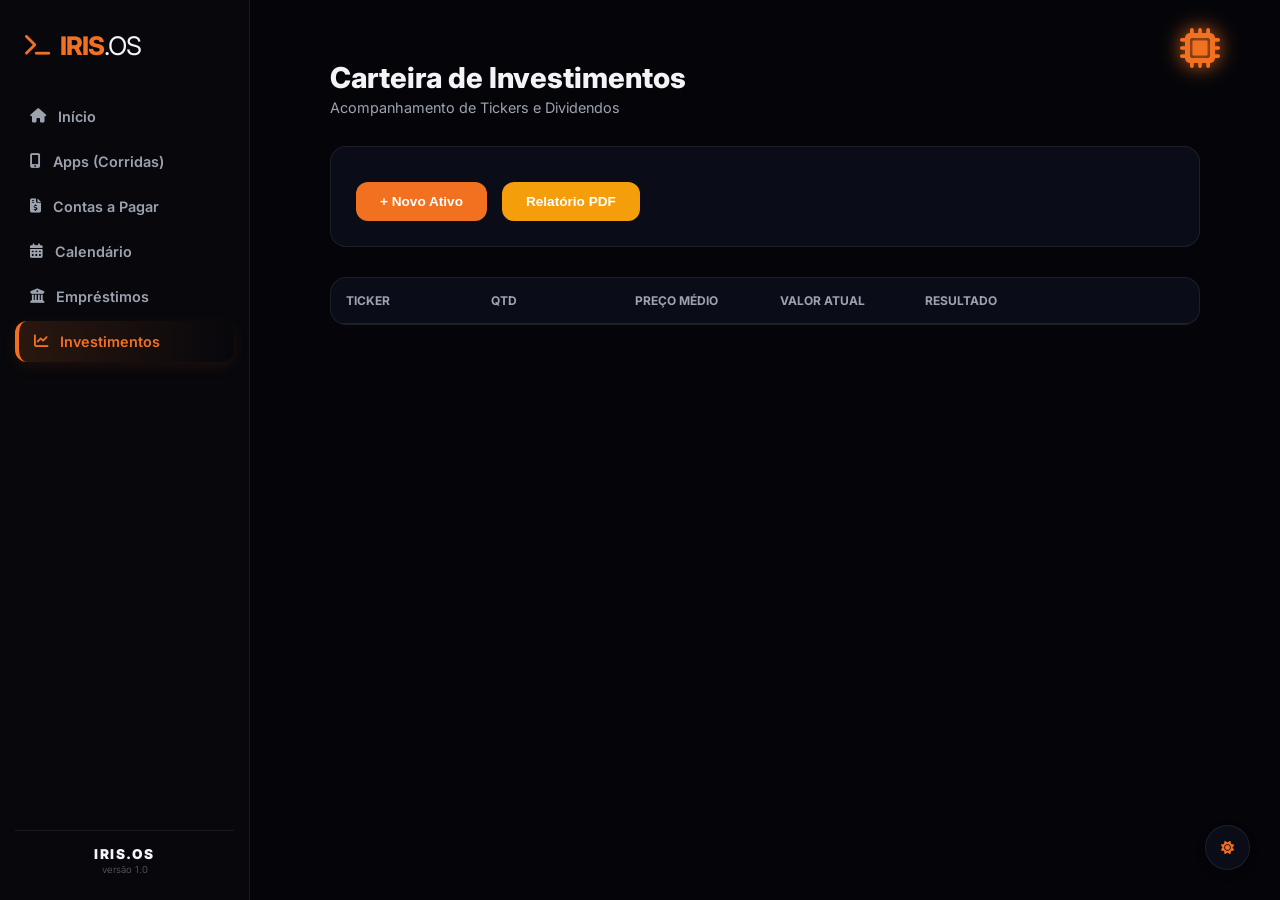
<file: IRIS_OS/investimentos.html>
<!DOCTYPE html>
<html lang="pt-br">
<head>
    <meta charset="UTF-8">
    <title>IRIS.OS | Investimentos</title>
    <link rel="stylesheet" href="https://cdnjs.cloudflare.com/ajax/libs/font-awesome/6.4.0/css/all.min.css">
    <link href="https://fonts.googleapis.com/css2?family=Inter:wght@400;500;600;700;800&display=swap" rel="stylesheet">
    <link rel="stylesheet" href="style/style.css">
</head>
<body class="dark-mode">
<div id="iris-intro" class="iris-intro-overlay minimized">
    <i class="fa-solid fa-microchip iris-chip-intro"></i>
</div>

    <div class="app-wrapper">
        <aside class="sidebar">
            <div class="logo">
                <i class="fa-solid fa-terminal pulse"></i>
                <span class="logo-text">IRIS<span class="logo-dot">.OS</span></span>
            </div>
            <nav class="nav-menu">
                <a href="home.html" class="nav-link"><i class="fa-solid fa-house"></i> Início</a>
                <a href="apps.html" class="nav-link"><i class="fa-solid fa-mobile-alt"></i> Apps (Corridas)</a>
                <a href="contas-a-pagar.html" class="nav-link"><i class="fa-solid fa-file-invoice-dollar"></i> Contas a Pagar</a>
                <a href="calendario.html" class="nav-link"><i class="fa-solid fa-calendar-days"></i> Calendário</a>
                <a href="emprestimos.html" class="nav-link"><i class="fa-solid fa-building-columns"></i> Empréstimos</a>
                <a href="investimentos.html" class="nav-link active"><i class="fa-solid fa-chart-line"></i> Investimentos</a>
            </nav>
            <div class="sidebar-footer">
    <div class="footer-brand">IRIS.OS</div>
    <div class="footer-version">versão 1.0</div>
</div>
        </aside>

        <main class="app-content">
            <header class="header-main">
                <h1>Carteira de Investimentos</h1>
                <p>Acompanhamento de Tickers e Dividendos</p>
            </header>
            
            <div class="actions-panel">
                <div class="btn-group">
                    <button class="btn btn-primary">+ Novo Ativo</button>
                    <button class="btn btn-warning">Relatório PDF</button>
                </div>
            </div>

            <div class="notion-table-container">
                <table class="notion-table">
                    <thead>
                        <tr>
                            <th>Ticker</th>
                            <th>Qtd</th>
                            <th>Preço Médio</th>
                            <th>Valor Atual</th>
                            <th>Resultado</th>
                            <th></th>
                        </tr>
                    </thead>
                    <tbody id="invest-body">
                        </tbody>
                </table>
            </div>
        </main>
    </div>
    <button id="theme-toggle" class="btn-theme-switcher"><i class="fa-solid fa-sun"></i></button>
    <script src="js/script.js"></script>
</body>
</html>
</file>
<file: IRIS_OS/style/style.css>
/* --- VARIÁVEIS DE CORES (MODERN & TECH) --- */
:root {
    --bg-main: #f3f4f6;
    --bg-card: #ffffff;
    --sidebar: #ffffff;
    --text-primary: #111827;
    --text-muted: #6b7280;
    --accent: #2563eb; /* Azul Elétrico */
    --orange: #f59e0b;
    --danger: #ef4444;
    --border: #e5e7eb;
    --radius: 16px;
}

/* --- MODO DARK (IDENTIDADE IRIS.OS) --- */
body.dark-mode {
    --bg-main: #050509;
    --bg-card: #0a0c18;
    --sidebar: #07070c;
    --text-primary: #f3f4f6;
    --text-muted: #9ca3af;
    --accent: #f27121; /* Laranja Assinatura IRIS */
    --border: rgba(255, 255, 255, 0.08);
}

/* --- RESET & GLOBAL --- */
* { box-sizing: border-box; margin: 0; padding: 0; }

input::-webkit-outer-spin-button,
input::-webkit-inner-spin-button { -webkit-appearance: none; margin: 0; }
input[type=number] { -moz-appearance: textfield; appearance: none; }
input:focus { outline: none; }

body { 
    background-color: var(--bg-main); 
    color: var(--text-primary); 
    font-family: 'Inter', sans-serif; 
    transition: all 0.3s ease;
    overflow-x: hidden;
}

.app-wrapper { display: flex; min-height: 100vh; }

/* --- SIDEBAR (VISUAL ELITE) --- */
.sidebar { 
    width: 250px; 
    background: var(--sidebar); 
    border-right: 1px solid var(--border); 
    padding: 30px 15px 10px 15px; 
    display: flex; 
    flex-direction: column; 
    position: fixed; 
    height: 100vh;
    z-index: 100;
}

.logo { margin-bottom: 35px; display: flex; align-items: center; gap: 10px; padding-left: 10px; }
.logo i { font-size: 1.4rem; color: var(--accent); }
.logo-text { font-size: 1.6rem; font-weight: 800; color: var(--accent); letter-spacing: -1px; }
.logo-dot { color: var(--text-primary); font-weight: 400; }

.nav-menu { display: flex; flex-direction: column; gap: 4px; flex-grow: 1; }

.nav-link { 
    text-decoration: none; color: var(--text-muted); font-weight: 600; font-size: 0.9rem;
    padding: 12px 15px; border-radius: 12px; display: flex; align-items: center; gap: 12px; 
    cursor: pointer; transition: all 0.3s ease;
}

.nav-link:hover:not(.active) {
    background: rgba(0, 0, 0, 0.03);
    color: var(--accent);
    transform: translateX(5px);
}
body.dark-mode .nav-link:hover:not(.active) { background: rgba(255, 255, 255, 0.03); }

.nav-link.active {
    color: var(--accent);
    background: linear-gradient(90deg, rgba(37, 99, 235, 0.1) 0%, rgba(37, 99, 235, 0) 100%);
    border-left: 4px solid var(--accent);
    box-shadow: inset 4px 0 10px -2px rgba(37, 99, 235, 0.2);
}

body.dark-mode .nav-link.active {
    background: linear-gradient(90deg, rgba(242, 113, 33, 0.15) 0%, rgba(242, 113, 33, 0) 100%);
    border-left: 4px solid #f27121;
    color: #f27121;
    box-shadow: 0 4px 15px rgba(242, 113, 33, 0.1);
}

/* --- LAYOUT DE CONTEÚDO --- */
.app-content { 
    flex-grow: 1; 
    margin-left: 250px; 
    padding: 60px 80px; 
    min-height: 100vh; 
    display: flex;
    flex-direction: column;
}
.header-main { margin-bottom: 30px; }
.header-main h1 { font-size: 1.8rem; font-weight: 800; }
.header-main p { color: var(--text-muted); font-size: 0.9rem; margin-top: 4px; }

/* --- COMPONENTES --- */
.dash-grid { display: grid; grid-template-columns: repeat(4, 1fr); gap: 20px; margin-bottom: 35px; }

.card-summary { 
    background: var(--bg-card); padding: 22px; border-radius: var(--radius); 
    border: 1px solid var(--border); transition: 0.3s ease;
    position: relative;
}
.card-summary:hover { transform: translateY(-4px); box-shadow: 0 10px 20px rgba(0,0,0,0.05); }
.card-summary span { color: var(--text-muted); font-size: 0.75rem; font-weight: 700; text-transform: uppercase; }
.card-summary h2 { font-size: 1.6rem; margin-top: 10px; font-weight: 800; letter-spacing: -1px; }

.actions-panel { background: var(--bg-card); padding: 25px; border-radius: var(--radius); border: 1px solid var(--border); margin-bottom: 30px; }
.btn-group { display: flex; gap: 15px; margin-top: 10px; }

.btn { 
    padding: 12px 24px; border-radius: 12px; border: none; font-weight: 700; 
    cursor: pointer; font-size: 0.85rem; transition: all 0.2s ease;
    display: inline-flex; align-items: center; justify-content: center;
}
.btn-primary { background: var(--accent); color: white; }
.btn-warning { background: var(--orange); color: white; }

/* --- TABELAS --- */
.notion-table-container { background: var(--bg-card); border: 1px solid var(--border); border-radius: var(--radius); overflow-x: auto; }
.notion-table { width: 100%; border-collapse: collapse; table-layout: fixed; min-width: 800px; }
.notion-table th { padding: 15px; color: var(--text-muted); text-align: left; border-bottom: 1px solid var(--border); font-size: 0.75rem; text-transform: uppercase; }
.notion-table td { padding: 12px 15px; border-bottom: 1px solid var(--border); font-size: 0.9rem; }
.notion-table input { background: transparent; border: none; color: var(--text-primary); width: 100%; outline: none; }

/* --- TELA EM CONSTRUÇÃO --- */
.construction-container {
    flex-grow: 1; display: flex; flex-direction: column; align-items: center;
    justify-content: center; text-align: center; padding: 40px;
}
.construction-visual {
    width: 300px; height: 300px; margin-bottom: 30px;
    display: flex; align-items: center; justify-content: center;
    position: relative; animation: float-construction 4s ease-in-out infinite;
}
.construction-core { font-size: 7rem; color: var(--accent); filter: drop-shadow(0 0 20px var(--accent)); }
.construction-visual::before, .construction-visual::after {
    content: ''; position: absolute; border-radius: 50%; border: 2px dashed var(--border);
    animation: rotate-scaffold 15s linear infinite;
}
.construction-visual::before { width: 100%; height: 100%; border-color: rgba(37, 99, 235, 0.2); }
.construction-visual::after { width: 80%; height: 80%; border-color: rgba(242, 113, 33, 0.2); animation-direction: reverse; }

.construction-text h1 { font-size: 2.2rem; font-weight: 900; color: var(--text-primary); text-transform: uppercase; }
.construction-text p { color: var(--text-muted); font-weight: 500; margin-top: 10px; }

/* --- FOOTER DA SIDEBAR --- */
.sidebar-footer { 
    margin-top: auto; 
    padding: 15px 0; 
    border-top: 1px solid var(--border); 
    text-align: center;
    width: 100%;
}
.footer-brand {
    font-size: 0.85rem;
    font-weight: 900;
    color: var(--text-primary);
    letter-spacing: 1.5px;
    text-transform: uppercase;
}
.footer-version {
    font-size: 0.6rem;
    font-weight: 300;
    color: var(--text-muted);
    text-transform: lowercase;
    margin-top: 2px;
    opacity: 0.6;
}

/* --- TELA DE LOGIN & CADASTRO --- */
.login-wrapper {
    height: 100vh; width: 100vw;
    display: flex; align-items: center; justify-content: center;
    background: var(--bg-main);
    position: fixed; top: 0; left: 0; z-index: 9999;
}
.login-card {
    background: var(--bg-card); padding: 40px; border-radius: 28px;
    border: 1px solid var(--border); width: 100%; max-width: 420px;
    text-align: center; box-shadow: 0 25px 60px rgba(0, 0, 0, 0.4);
    animation: fadeInLogin 0.8s ease-out;
}
.login-text h2 { font-size: 1.6rem; font-weight: 900; color: var(--text-primary); margin-bottom: 8px; letter-spacing: -1px; }
.login-text p { color: var(--text-muted); font-size: 0.9rem; margin-bottom: 30px; }
.input-group { text-align: left; margin-bottom: 18px; }
.input-group label { display: block; font-size: 0.7rem; font-weight: 800; text-transform: uppercase; color: var(--accent); margin-bottom: 8px; letter-spacing: 1px; }
.input-group input { width: 100%; padding: 14px 16px; border-radius: 14px; border: 1px solid var(--border); background: rgba(255, 255, 255, 0.03); color: var(--text-primary); font-size: 1rem; transition: all 0.3s ease; }
.input-group input:focus { border-color: var(--accent); background: rgba(255, 255, 255, 0.05); box-shadow: 0 0 0 4px rgba(242, 113, 33, 0.1); }
.btn-login { width: 100%; padding: 16px !important; font-size: 1rem !important; margin-top: 10px; box-shadow: 0 10px 20px rgba(242, 113, 33, 0.2); }

/* --- INTRODUÇÃO DA IRIS (CHIP) --- */
.iris-intro-overlay {
    position: fixed;
    top: 0; left: 0; width: 100vw; height: 100vh;
    background: var(--bg-main);
    display: flex; flex-direction: column;
    align-items: center; justify-content: center;
    z-index: 9999;
    transition: all 1.5s cubic-bezier(0.87, 0, 0.13, 1);
}

.iris-chip-intro {
    font-size: 8rem;
    color: var(--accent);
    filter: drop-shadow(0 0 30px var(--accent));
    margin-bottom: 25px;
    animation: iris-pulse 2s infinite ease-in-out;
}

.iris-welcome-text {
    font-size: 1.5rem;
    font-weight: 800;
    color: var(--text-primary);
    text-transform: uppercase;
    letter-spacing: 3px;
    opacity: 0;
    animation: fadeInText 1s forwards 0.5s;
}

/* ESTADO MINIMIZADO (FLUTUANDO) */
.iris-intro-overlay.minimized {
    width: 80px; 
    height: 80px;
    top: 20px; 
    right: 40px; 
    left: auto; 
    background: transparent;
    pointer-events: none;
    display: flex !important;
}
.iris-intro-overlay.minimized .iris-welcome-text { display: none; }
.iris-intro-overlay.minimized .iris-chip-intro {
    font-size: 2.5rem;
    filter: drop-shadow(0 0 10px var(--accent));
}

/* --- BOTÃO TEMA & ANIMAÇÕES GERAIS --- */
.btn-theme-switcher {
    position: fixed; bottom: 30px; right: 30px; width: 45px; height: 45px;
    background: var(--bg-card); border: 1px solid var(--border); border-radius: 50%;
    color: var(--accent); cursor: pointer; display: flex; align-items: center;
    justify-content: center; z-index: 999; box-shadow: 0 4px 12px rgba(0, 0, 0, 0.1);
}

@keyframes iris-pulse { 0%, 100% { transform: scale(1); opacity: 1; } 50% { transform: scale(1.1); opacity: 0.8; } }
@keyframes fadeInText { to { opacity: 1; } }
@keyframes fadeInLogin { from { opacity: 0; transform: translateY(20px); } to { opacity: 1; transform: translateY(0); } }
@keyframes float-construction { 0%, 100% { transform: translateY(0); } 50% { transform: translateY(-20px); } }
@keyframes rotate-scaffold { from { transform: rotate(0deg); } to { transform: rotate(360deg); } }
@keyframes slideDown { from { opacity: 0; transform: translateY(-10px); } to { opacity: 1; transform: translateY(0); } }
.pulse { animation: pulse-logo 2.5s infinite; }
@keyframes pulse-logo { 0%, 100% { transform: scale(1); opacity: 1; } 50% { transform: scale(1.05); opacity: 0.7; } }
</file>
